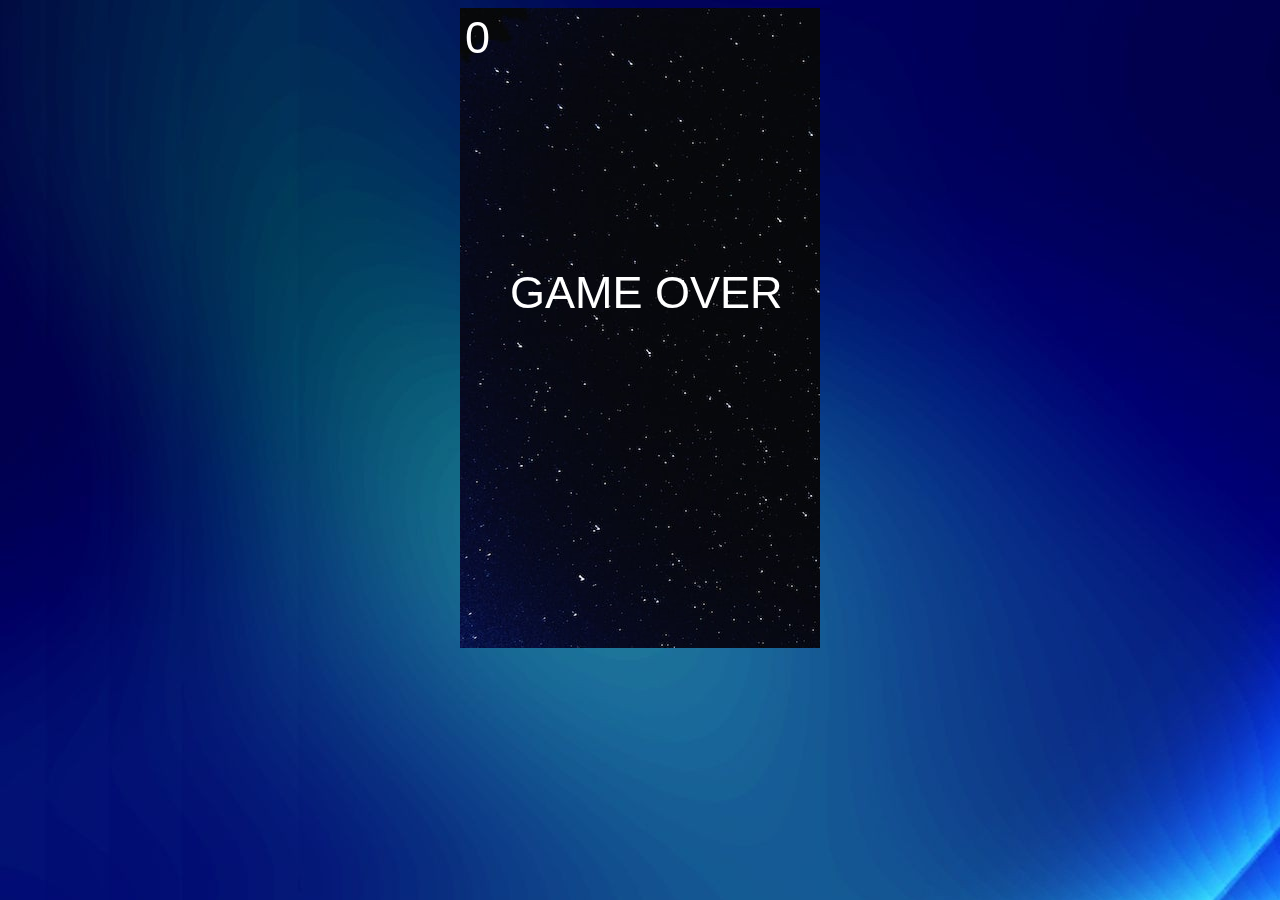
<file: flappybird.html>
<!DOCTYPE html>
<html>
    <head>
        <meta charset="UTF-8">
        <meta name="viewport", content="width=device-width, initial-scale=1.0">
        <title>Toto Bird & Playing</title>
        <meta name="viewport" content="width=320, user-scalable=no">
        <link rel = "icon" href = "logo/ylogo.jpg"type = "image/x-icon">
        <script src="func/flappybird.js"></script>
    </head>
    <body>
        <style>
            body {
    background-image: url("fpImage/bg.png");
    background-color:aqua;
    font-family:'Courier New', Courier, monospace;
    text-align: center;
    overflow:hidden;
}

#board {
    border: 3px;
    /* background-color: skyblue; */
    background-image: url("fpImage/flappybirdbg.png");
}
html {
    touch-action: manipulation;
  }

  /* Bllokoja zoom-in */
@media screen and (max-width: 768px) {
    body {
      zoom: 100%;
    }
  }
  /* Bllokoja zoom-out */
  @media screen and (min-width: 768px) {
    body {
      zoom: 100%;
    }
  }
  
        </style>
        <!--<h3 style="background-color: rgba(214, 204, 219, 0); color: rgb(241, 146, 37);">&copy; 2023 Copyright Idriz Mirena</h3>-->
        <canvas id="board"></canvas>
    </body>
</html>
</file>
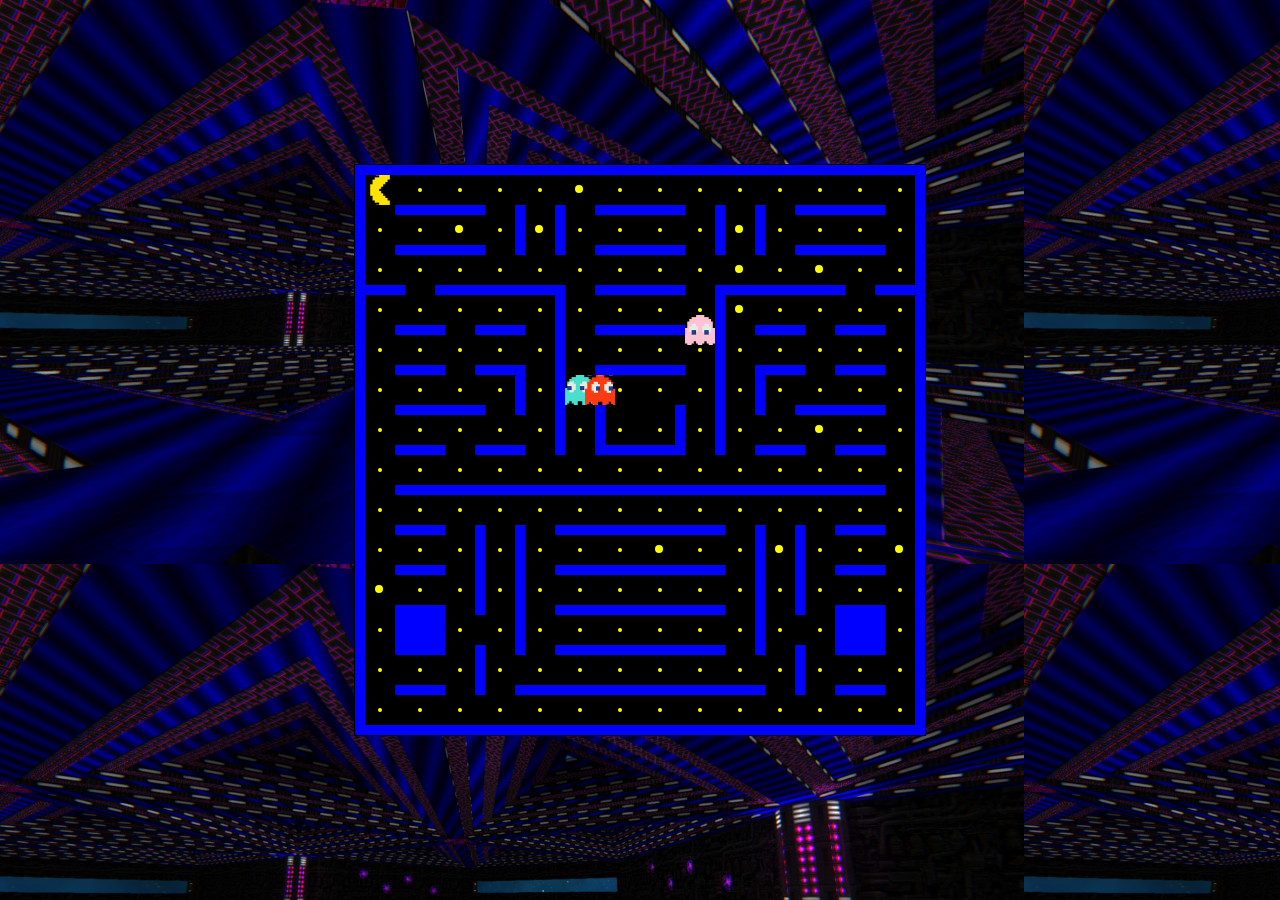
<file: pacman.html>
<!DOCTYPE html>
<html>
<head>
  <meta charset="UTF-8">
  <meta http-equiv="X-UA-Compatible" content="IE=edge">
  <meta name="viewport" content="width=device-width, initial-scale=1.0">
  <link rel = "icon" href = "logo/ylogo.jpg"type = "image/x-icon">
  <link href="https://fonts.googleapis.com/css?family=Abril+Fatface|Luckiest+Guy|Orbitron|Russo+One|Shadows+Into+Light|Teko&display=swap" rel="stylesheet"> 
  <title>Pacman Game </title>
</head>
  <body>
    <style>
      body {
      background-image: url("images/pac.jpg");
      background-color: rgb(4, 4, 77);
      display: flex;
      justify-content: center;
      align-items: center;
      height: 100vh;
      margin: 0;
      }
      
      canvas {
      border: 1px solid #000;
      }
    </style>
    <canvas id="pacman_canvas" width="570" height=570></canvas>
    <script src="js/walls.js"></script>
    <script src="js/main.js"></script>    
  </body>
</html>
</file>
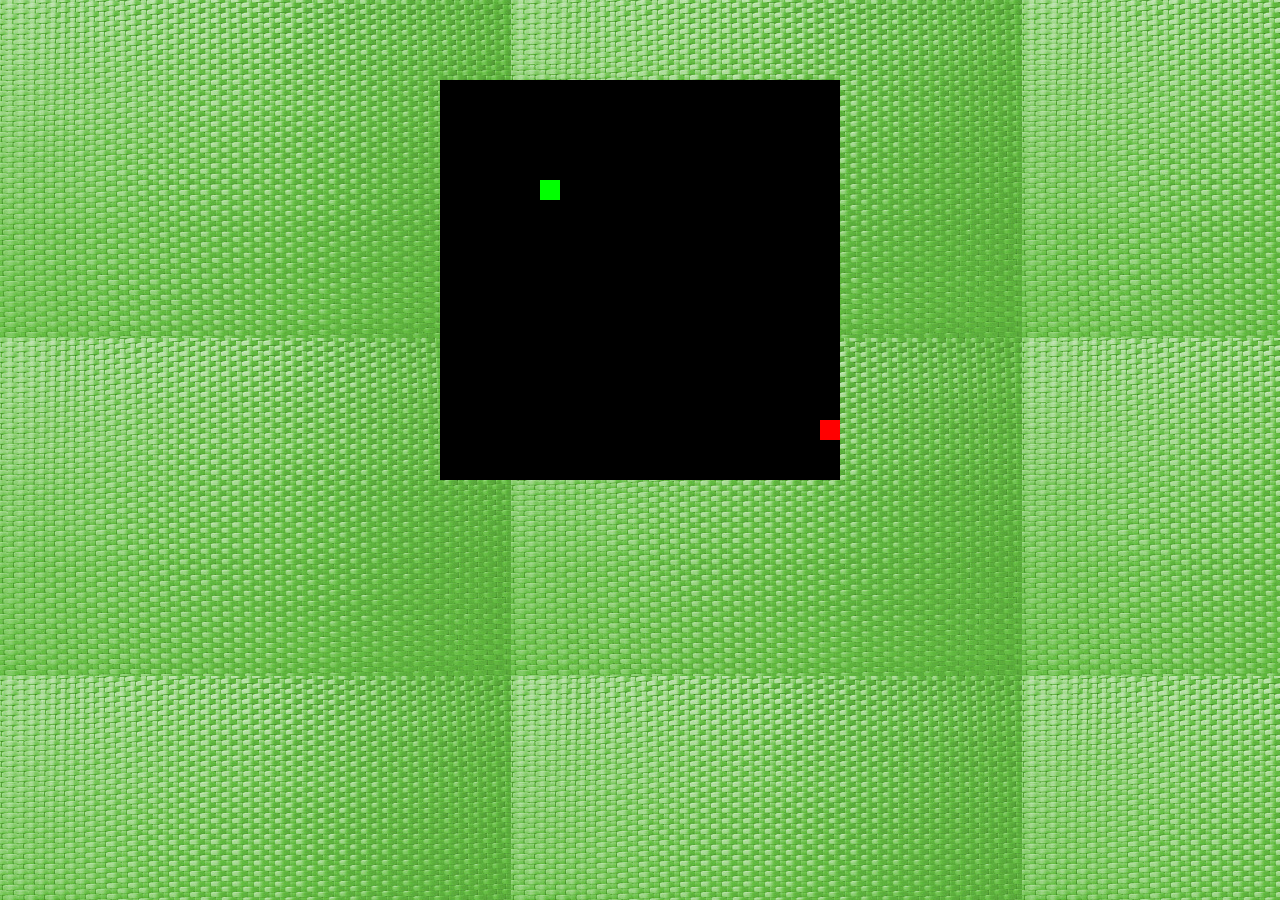
<file: snakegame.html>
<!DOCTYPE html>
<html lang="en">
<head>
    <meta charset="UTF-8">
    <meta http-equiv="X-UA-Compatible" content="IE=edge">
    <meta name="viewport" content="width=device-width, initial-scale=1.0">
    <link rel = "icon" href = "logo/ylogo.jpg"type = "image/x-icon">
    <link rel="stylesheet" href="style/snake.css">
    <title>Snake game</title>
</head>
<body>
    <style>
        body{
            background-image: url("images/snakeg.jpg");
            background-color: green;
        }
    </style>
    <canvas id="board"></canvas>
    <script src="func/snake.js"></script>
</body>
</html>
</file>
<file: style/snake.css>
body {
    font-family: 'Courier New', Courier, monospace;
    text-align: center;
    margin-top: 80px;
}
</file>
